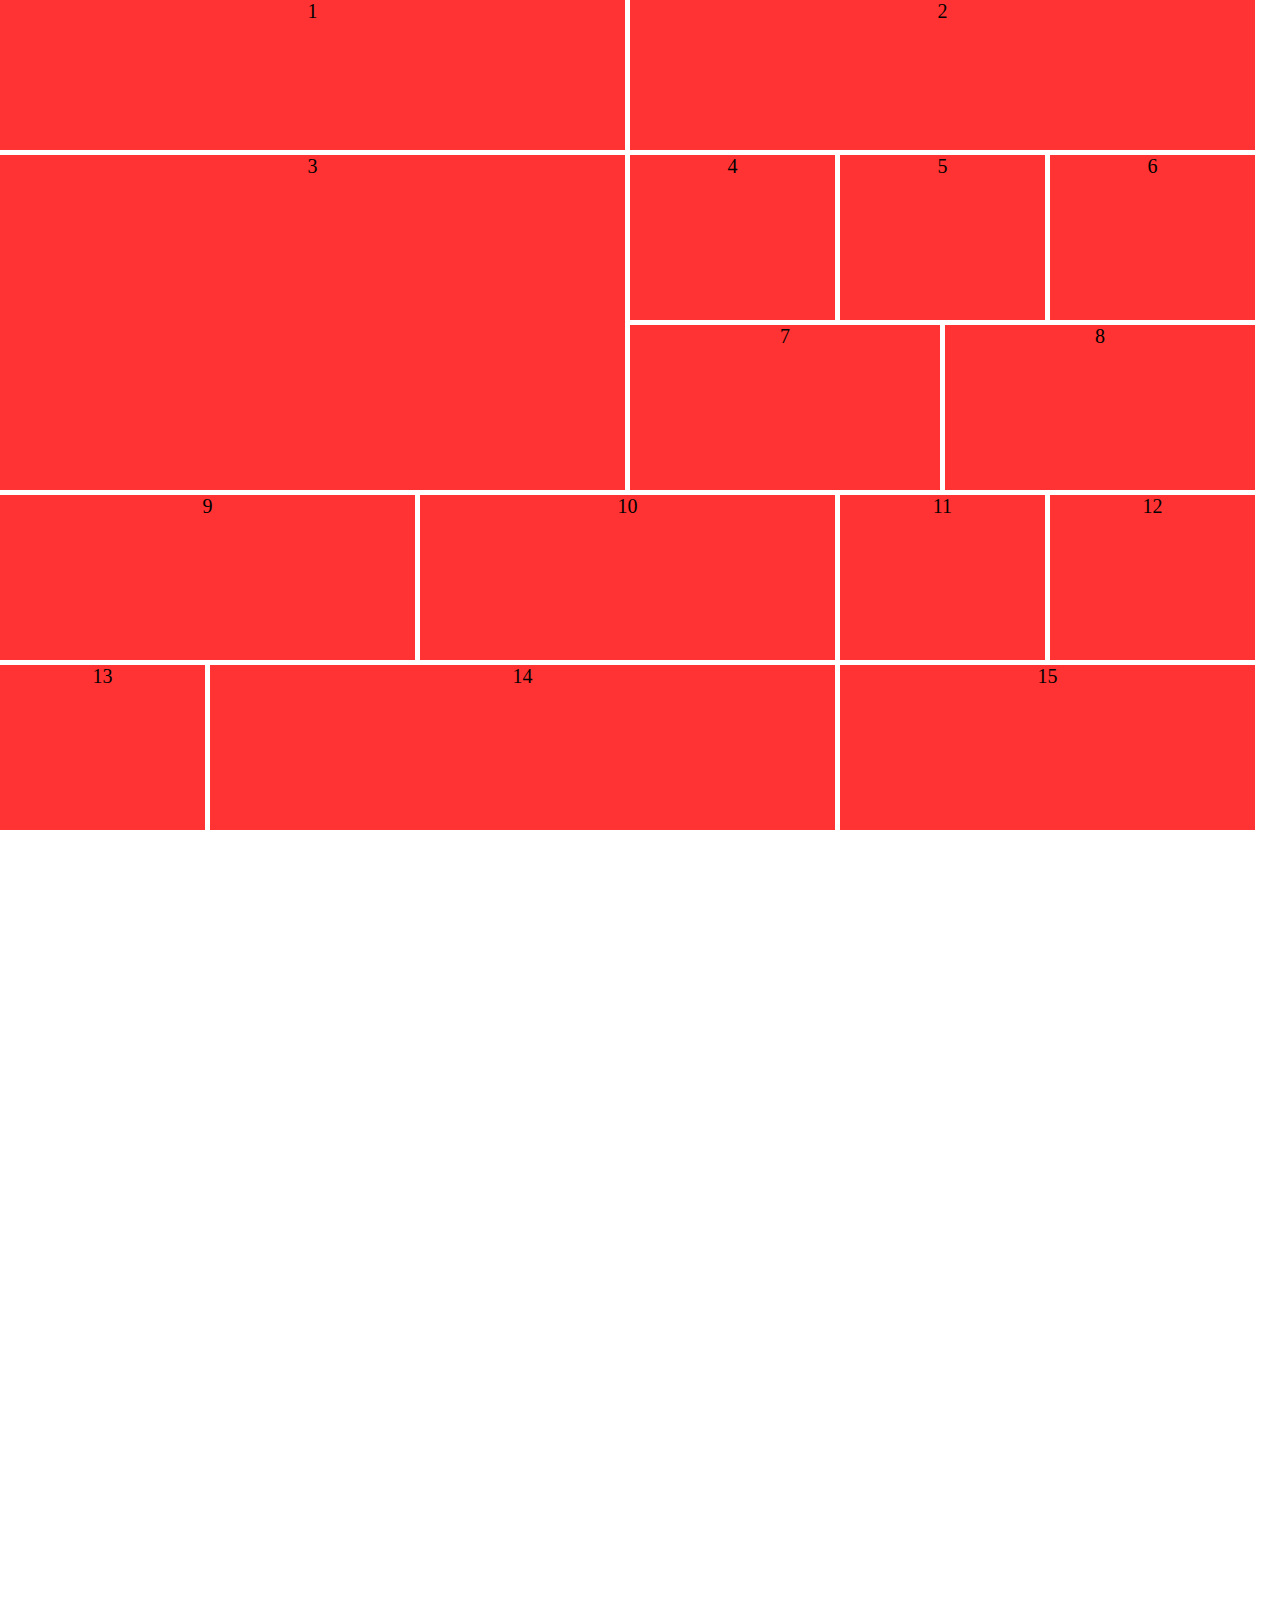
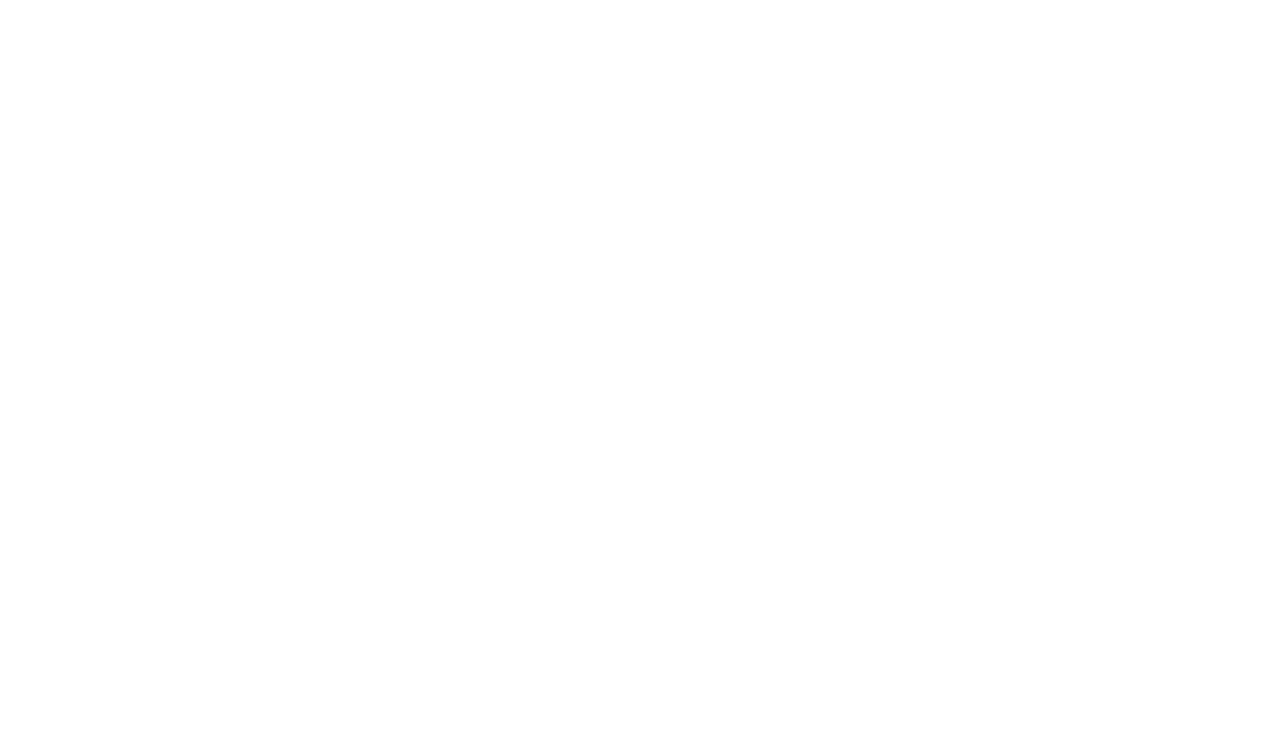
<file: index.html>
<!DOCTYPE html>
<html lang="en">
<head>
    <meta charset="UTF-8">
    <title>Title</title>
    <link rel="stylesheet" href="style.css">
</head>
<body>
<div class="grid">
<div>1</div>
<div>2</div>
<div>3</div>
<div>4</div>
<div>5</div>
<div>6</div>
<div>7</div>
<div>8</div>
<div>9</div>
<div>10</div>
<div>11</div>
<div>12</div>
<div>13</div>
<div>14</div>
<div>15</div>
    </div>
</body>
</html>
</file>
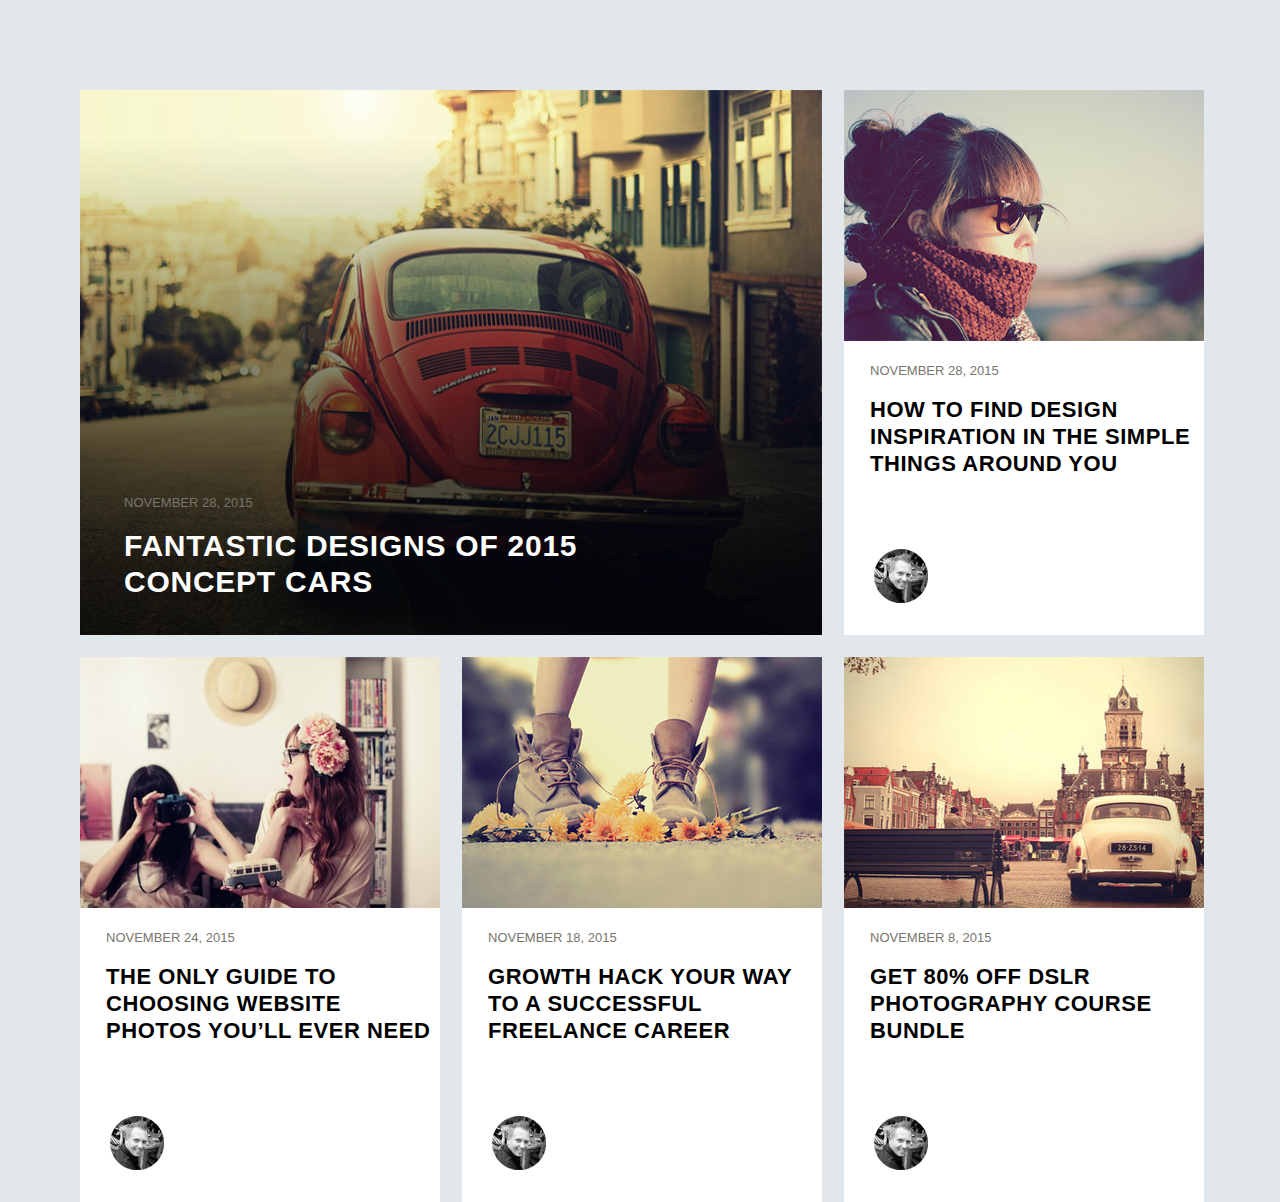
<file: blog-grid/index.html>
<!DOCTYPE html>
<html lang="en">
<head>
    <meta charset="UTF-8">
    <title>Title</title>
    <link rel="stylesheet" href="style.css">
</head>
<body>
<div class="grid-blog">
    <div class="grid1">
<p>NOVEMBER 28, 2015</p>
    <span>Fantastic Designs Of 2015 <br>
Concept Cars</span>
    </div>
    <div class="grid2">
        <img src="img/Layer 2.png" height="251" width="360"/>
        <p>NOVEMBER 28, 2015</p>
        <span>How To Find Design
Inspiration In The Simple
Things Around You</span>
        <img src="img/Layer 3.png" height="54" width="54"/></div>
    <div class="grid3">
        <img src="img/Layer 5.png" height="251" width="360"/>
        <p>NOVEMBER 24, 2015</p>
        <span>The Only Guide To <br>
Choosing Website <br>
Photos You’ll Ever Need
</span>
        <img src="img/Layer 3.png" height="54" width="54"/></div>
    <div class="grid4">
        <img src="img/Layer 7.png" height="251" width="360"/>
        <p>NOVEMBER 18, 2015</p>
        <span>Growth Hack Your Way <br>
to a Successful <br>
Freelance Career</span>
        <img src="img/Layer 3.png" height="54" width="54"/></div>
    <div class="grid5">
        <img src="img/Layer 9.png" height="251" width="360"/>
        <p>NOVEMBER 8, 2015</p>
        <span>Get 80% Off DSLR
Photography Course <br>
Bundle</span>
        <img src="img/Layer 3.png" height="54" width="54"/></div>
    <div class="grid6"></div>
</div>
</body>
</html>
</file>
<file: style.css>
body {
    margin: 0;
}
div {
    text-align: center;
    font-size: 20px;

}
.grid {
    display: grid;
    grid-template-rows:150px  165px 165px 165px 165px 150px 150px
    185px 185px 195px 195px 145px 135px 135px ;
    grid-template-columns:100px 100px 100px 100px 100px 100px 100px 100px 100px 100px 100px 100px 150px 600px 200px 200px 200px 300px 300px
    400px 400px 200px 200px 200px 600px 400px ;
    grid-gap:5px;
}
.grid div {
    background: #ff3333;
}
.grid :nth-child(1) {
    grid-row-start: 1;
    grid-column-start: 1;
    grid-row-end: 2;
    grid-column-end: 7;
}
.grid :nth-child(2) {
    grid-row-start: 1;
    grid-column-start:7 ;
    grid-row-end:2 ;
    grid-column-end: 13 ;
}
.grid :nth-child(3)
{
    grid-row-start: 2;
    grid-column-start: 1;
    grid-row-end: 4;
    grid-column-end: 7;
}
.grid :nth-child(4) {
    grid-row-start: 2;
    grid-column-start: 7;
    grid-row-end: 3;
    grid-column-end: 9;
}
.grid :nth-child(5) {
    grid-row-start: 2;
    grid-column-start: 9;
    grid-row-end: 3;
    grid-column-end: 11;
}
.grid :nth-child(6) {
    grid-row-start: 2;
    grid-column-start: 11;
    grid-row-end: 3;
    grid-column-end: 13;
}
.grid :nth-child(7) {
    grid-row-start: 3;
    grid-column-start: 7;
    grid-row-end: 4;
    grid-column-end: 10;
}
.grid :nth-child(8) {
    grid-row-start: 3;
    grid-column-start: 10;
    grid-row-end: 4;
    grid-column-end: 13;
}
.grid :nth-child(9) {
    grid-row-start: 4;
    grid-column-start: 1;
    grid-row-end: 5;
    grid-column-end: 5;
}
.grid :nth-child(10) {
    grid-row-start: 4;
    grid-column-start: 5;
    grid-row-end: 5;
    grid-column-end: 9;
}
.grid :nth-child(11) {
    grid-row-start: 4;
    grid-column-start: 9;
    grid-row-end: 5;
    grid-column-end: 11;
}
.grid :nth-child(12) {
    grid-row-start: 4;
    grid-column-start: 11;
    grid-row-end: 5;
    grid-column-end: 13;
}
.grid :nth-child(13) {
      grid-row-start: 5;
      grid-column-start: 1;
      grid-row-end: 6;
      grid-column-end: 3;
  }
.grid :nth-child(14) {
    grid-row-start: 5;
    grid-column-start: 3;
    grid-row-end: 6;
    grid-column-end: 9;
}
.grid :nth-child(15) {
    grid-row-start: 5;
    grid-column-start: 9;
    grid-row-end: 6;
    grid-column-end: 13;
}
</file>
<file: blog-grid/style.css>
html {
    margin: 0;
    height: 100%;
    width: 100%;
}

body {
    margin: 0;
    min-height: 100%;
    width: 100%;
    background: #e2e7ec;
    display: flex;
    align-items: center;
    justify-content: center
}
.grid-blog {
    display: grid;
    height: 1100px;
    width: 1120px;
    grid-template-rows: 545px 545px 545px ;
    grid-template-columns: 360px 360px 360px ;
    grid-gap:22px;
    margin: 90px auto 0 auto;
    grid-template-areas:
    "block1 block1 block2"
    "block3 block4 block5";
}
.grid-blog div {
 background: white;
}
.grid1 img {
    width: 100%;
    height: 100%;
}
.grid-blog span {
    display: block;
    color: black;
    margin-left: 26px;
    font-family: Roboto, sans-serif;
    font-size: 22px;
    letter-spacing: 0.025em;
    font-weight: bold;
    line-height: 27px;
    text-transform: uppercase;

}
.grid1 span {
    display: block;
    color: white;
    margin-left: 44px;
    font-family: Roboto, sans-serif;
    font-size: 30px;
    letter-spacing: 0.025em;
    font-weight: bold;
    line-height: 36px;

}
.grid-blog p {
    color:#78756d;
    font-size: 13px;
    line-height: 25px;
    font-family: Roboto, sans-serif;
    margin-left: 26px;
}
.grid1 p {
     margin-top: 400px;
     margin-left: 44px;
     color:#78756d;
     font-size: 13px;
     line-height: 25px;
     font-family: Roboto, sans-serif;
 }


body .grid-blog .grid1 {
    grid-area: block1;
    background: url("img/Rectangle-4-copy-7.jpg") no-repeat 100% 100%;
    background-size: cover;

}
.grid-blog div :nth-child(4) {
 margin-left: 30px;
    margin-top: 72px;

}
.grid2 {
    grid-area: block2;
}
.grid3 {
    grid-area: block3;
}
.grid4 {
    grid-area: block4;
}
.grid5 {
    grid-area: block5;
}
.grid6 {
    grid-area: block6;
}
</file>
